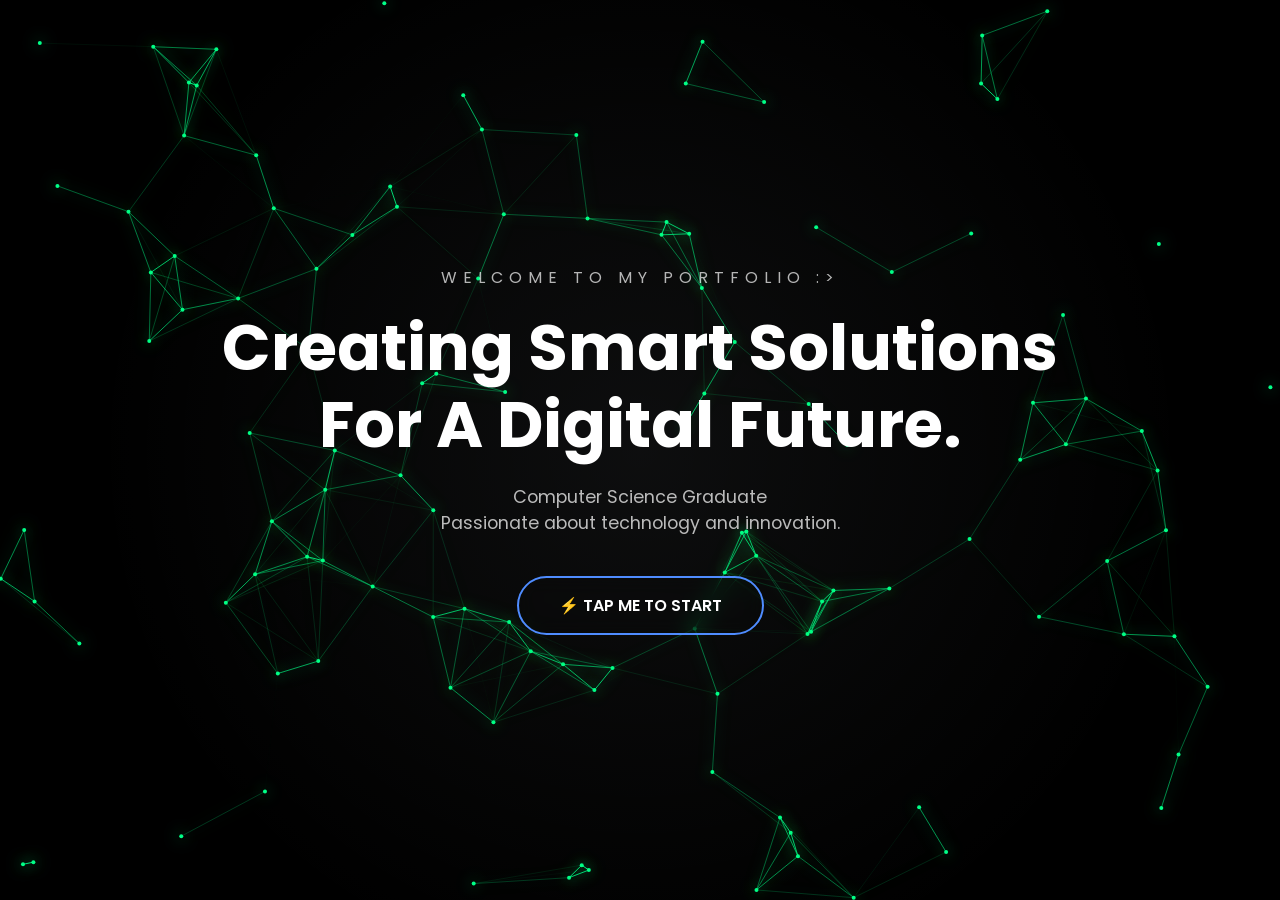
<file: index.html>
<!DOCTYPE html>
<html lang="en">
<head>
<meta charset="UTF-8">
<meta name="viewport" content="width=device-width, initial-scale=1.0">

<title>Reybeen Romero Portfolio</title>

<link rel="icon" href="assets/images/icon.png">

<link rel="stylesheet" href="css/style.css">
<link rel="stylesheet" href="css/animations.css">

<link href="https://fonts.googleapis.com/css2?family=Poppins:wght@300;400;500;600;700&display=swap" rel="stylesheet">

</head>

<body class="index-page">

<canvas id="lightningCanvas"></canvas>

<div class="landing-container">

    <span class="small-title">
        WELCOME TO MY PORTFOLIO :>
    </span>

    <h1>
        Creating Smart Solutions<br>
        For A Digital Future.
    </h1>

    <p>
        Computer Science Graduate<br>
        Passionate about technology and innovation. <br>
        
    </p>

    <a href="pages/home.html" class="start-btn">
        ⚡ TAP ME TO START
    </a>

</div>

<script src="js/lightning.js"></script>

</body>
</html>
</file>
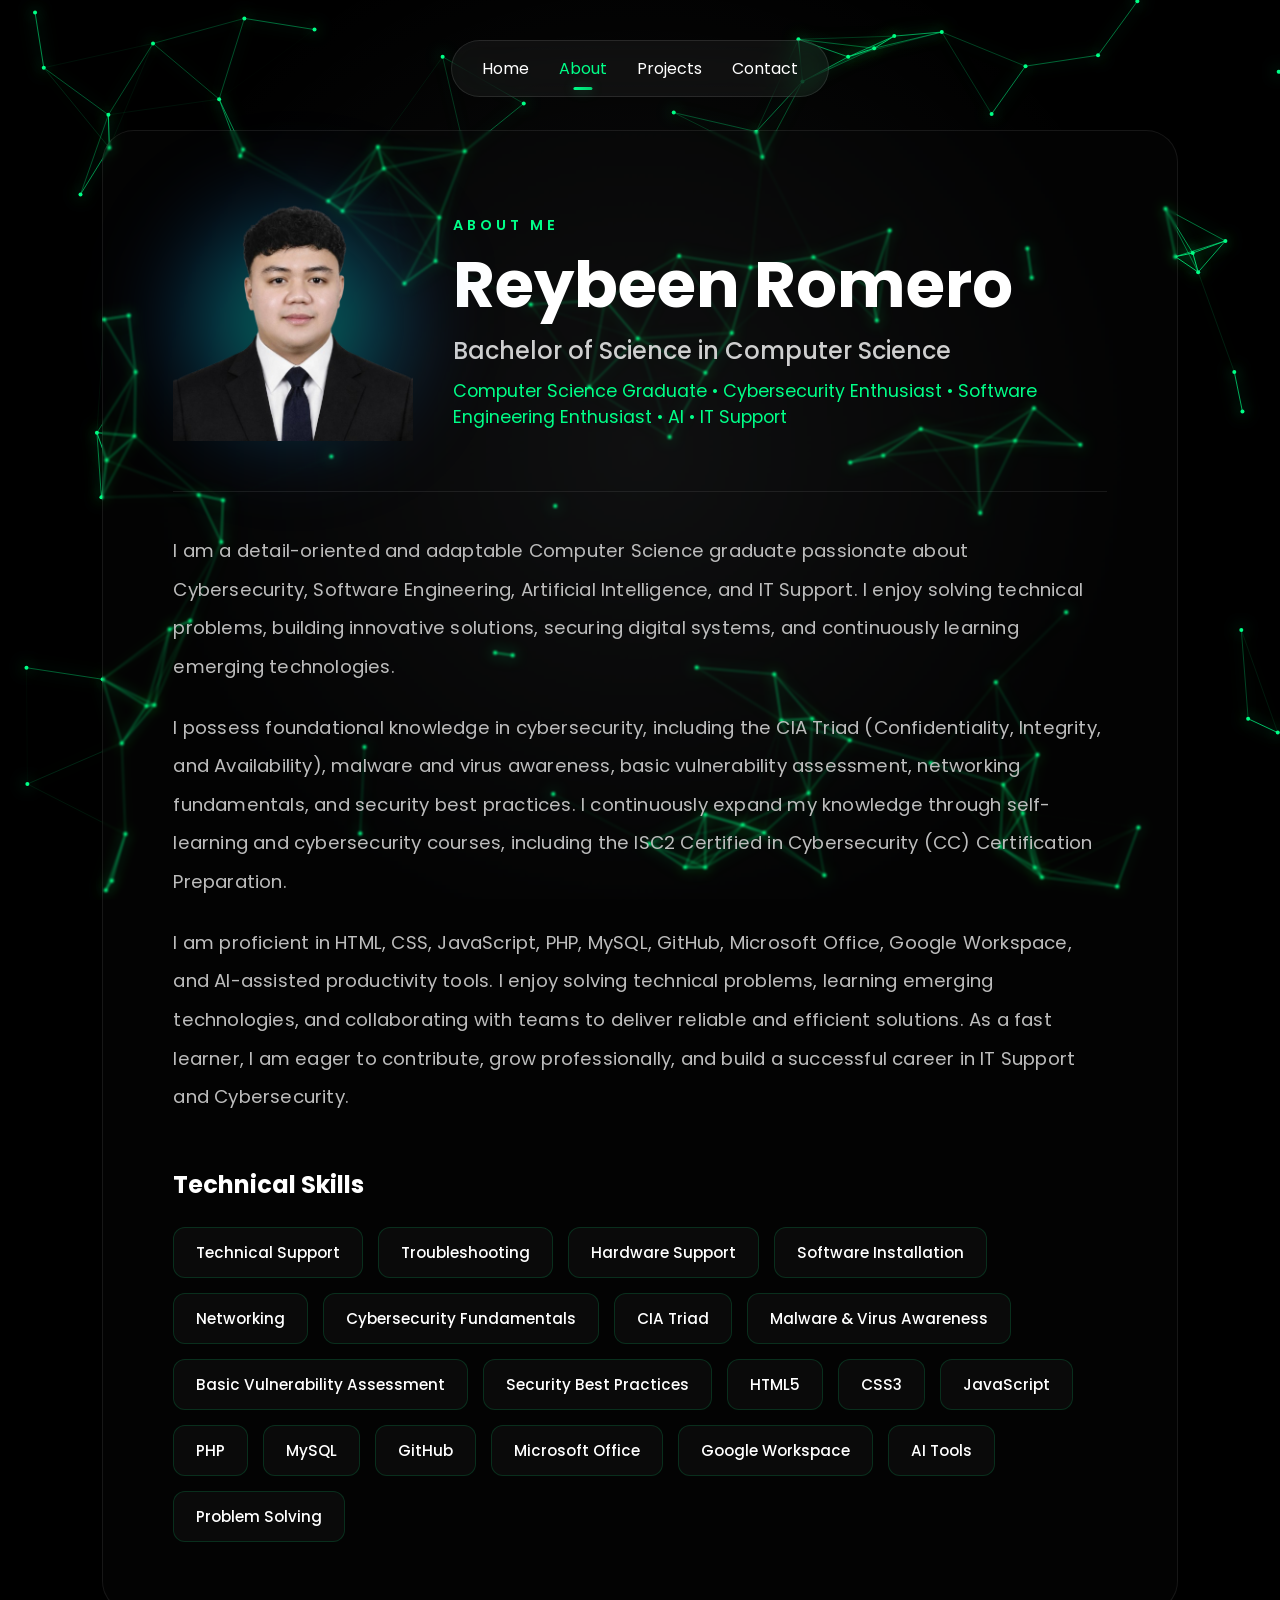
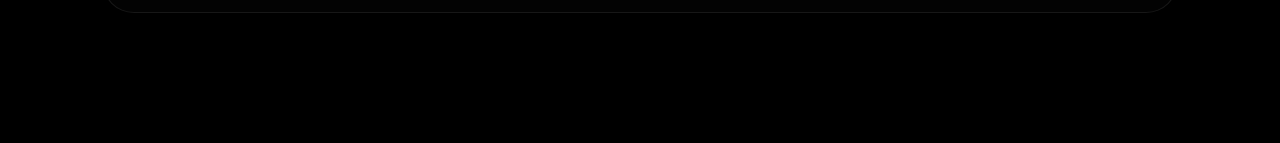
<file: pages/about.html>
<!DOCTYPE html>
<html lang="en">

<head>

<meta charset="UTF-8">
<meta name="viewport" content="width=device-width, initial-scale=1.0">

<title>About Me | Reybeen Romero</title>

<link rel="icon" href="../assets/images/icon.png">

<link rel="stylesheet" href="../css/style.css">
<link rel="stylesheet" href="../css/responsive.css">

<link rel="stylesheet"
href="https://cdnjs.cloudflare.com/ajax/libs/font-awesome/6.5.1/css/all.min.css">

<link href="https://fonts.googleapis.com/css2?family=Poppins:wght@300;400;500;600;700;800&display=swap" rel="stylesheet">

</head>

<body>

<canvas id="lightningCanvas"></canvas>

<nav>

<ul>

<li><a href="home.html">Home</a></li>
<li><a href="about.html" class="active">About</a></li>
<li><a href="projects.html">Projects</a></li>
<li><a href="contact.html">Contact</a></li>

</ul>

</nav>

<section class="about-section">

<div class="about-card">

<div class="about-header">

    <div class="profile-wrapper">

        <div class="profile-glow"></div>

        <img src="../assets/images/profile.png" alt="Reybeen Romero">

    </div>

    <div class="profile-info">

        <span class="about-label">
            ABOUT ME
        </span>

        <h1>Reybeen Romero</h1>

        <h2>Bachelor of Science in Computer Science</h2>

        <p class="headline">
    Computer Science Graduate • Cybersecurity Enthusiast • Software Engineering Enthusiast • AI • IT Support
        </p>

    </div>

</div>

<div class="about-body">

    <p>
    I am a detail-oriented and adaptable Computer Science graduate passionate about
    Cybersecurity, Software Engineering, Artificial Intelligence, and IT Support.
    I enjoy solving technical problems, building innovative solutions, securing
    digital systems, and continuously learning emerging technologies.
    </p>

    <p>
        I possess foundational knowledge in cybersecurity, including the
        CIA Triad (Confidentiality, Integrity, and Availability), malware and virus
        awareness, basic vulnerability assessment, networking fundamentals, and
        security best practices. I continuously expand my knowledge through
        self-learning and cybersecurity courses, including the ISC2 Certified in
        Cybersecurity (CC) Certification Preparation.
    </p>

    <p>
        I am proficient in HTML, CSS, JavaScript, PHP, MySQL, GitHub,
        Microsoft Office, Google Workspace, and AI-assisted productivity tools.
        I enjoy solving technical problems, learning emerging technologies,
        and collaborating with teams to deliver reliable and efficient solutions.
        As a fast learner, I am eager to contribute, grow professionally,
        and build a successful career in IT Support and Cybersecurity.
    </p>

</div>

<div class="skills-section">

    <h3>Technical Skills</h3>

    <div class="skills-grid">

        <span>Technical Support</span>
        <span>Troubleshooting</span>
        <span>Hardware Support</span>
        <span>Software Installation</span>
        <span>Networking</span>

        <span>Cybersecurity Fundamentals</span>
        <span>CIA Triad</span>
        <span>Malware & Virus Awareness</span>
        <span>Basic Vulnerability Assessment</span>
        <span>Security Best Practices</span>

        <span>HTML5</span>
        <span>CSS3</span>
        <span>JavaScript</span>
        <span>PHP</span>
        <span>MySQL</span>

        <span>GitHub</span>
        <span>Microsoft Office</span>
        <span>Google Workspace</span>
        <span>AI Tools</span>
        <span>Problem Solving</span>

    </div>

</div>

</div>

</section>

<script src="../js/lightning.js"></script>
<script src="../js/script.js"></script>

</body>

</html>
</file>
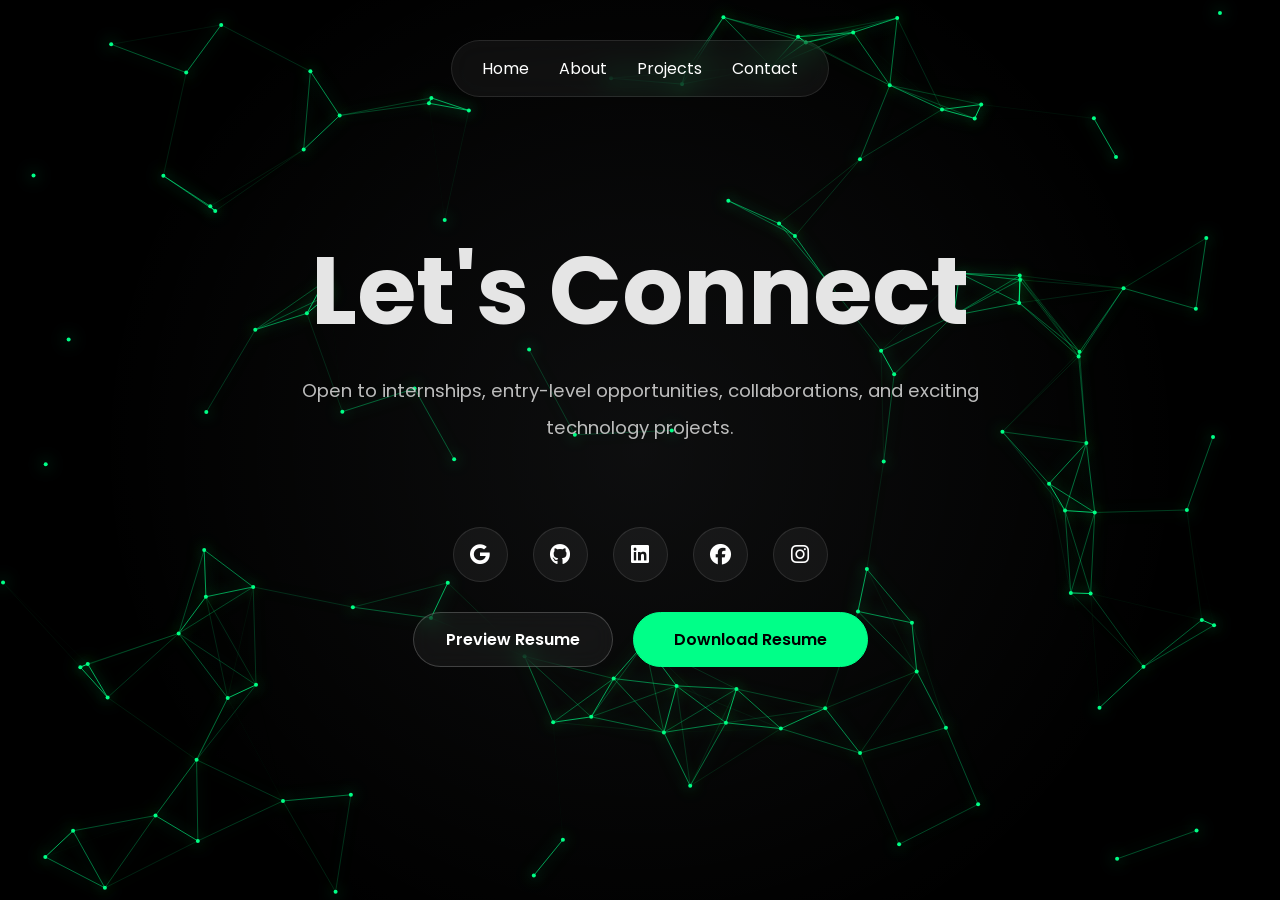
<file: pages/contact.html>
<!DOCTYPE html>
<html lang="en">

<head>

<meta charset="UTF-8">
<meta name="viewport" content="width=device-width, initial-scale=1.0">

<title>Contact</title>

<link rel="icon" href="../assets/images/icon.png">

<link rel="stylesheet" href="../css/style.css">
<link rel="stylesheet" href="../css/animations.css">
<link rel="stylesheet" href="../css/responsive.css">

<link rel="stylesheet"
href="https://cdnjs.cloudflare.com/ajax/libs/font-awesome/6.5.1/css/all.min.css">
<link href="https://fonts.googleapis.com/css2?family=Poppins:wght@300;400;500;600;700;800&display=swap" rel="stylesheet">

</head>

<body>

<canvas id="lightningCanvas"></canvas>

<nav>

<ul>

<li><a href="home.html">Home</a></li>
<li><a href="about.html">About</a></li>
<li><a href="projects.html">Projects</a></li>
<li><a href="contact.html">Contact</a></li>

</ul>

</nav>

<section class="contact-page">

    <h1>
        Let's Connect
    </h1>

    <p>

        Open to internships, entry-level opportunities,
        collaborations, and exciting technology projects.

    </p>

    <div class="socials">

        <a href="https://mail.google.com/mail/?view=cm&to=reybeen21@gmail.com" target="_blank" rel="noopener noreferrer" title="Compose email in Gmail">
            <i class="fa-brands fa-google"></i>
        </a>

        <a href="https://github.com/Rybn21" target="_blank">
            <i class="fab fa-github"></i>
        </a>

        <a href="https://www.linkedin.com/in/rybn21" target="_blank">
            <i class="fab fa-linkedin"></i>
        </a>

        <a href="https://www.facebook.com/reybeenromero2110/" target="_blank">
            <i class="fab fa-facebook"></i>
        </a>

        <a href="https://www.instagram.com/rybn_21/" target="_blank">
            <i class="fab fa-instagram"></i>
        </a>

    </div>

    <div class="resume-buttons">

        <a
        href="../assets/resume/Resume.pdf"
        target="_blank"
        class="preview-btn">

            Preview Resume

        </a>

        <a
        href="../assets/resume/Resume.pdf"
        download
        class="download-btn">

            Download Resume

        </a>

    </div>

</section>


<script src="../js/lightning.js"></script>

<script src="../js/script.js"></script>

</body>
</html>
</file>
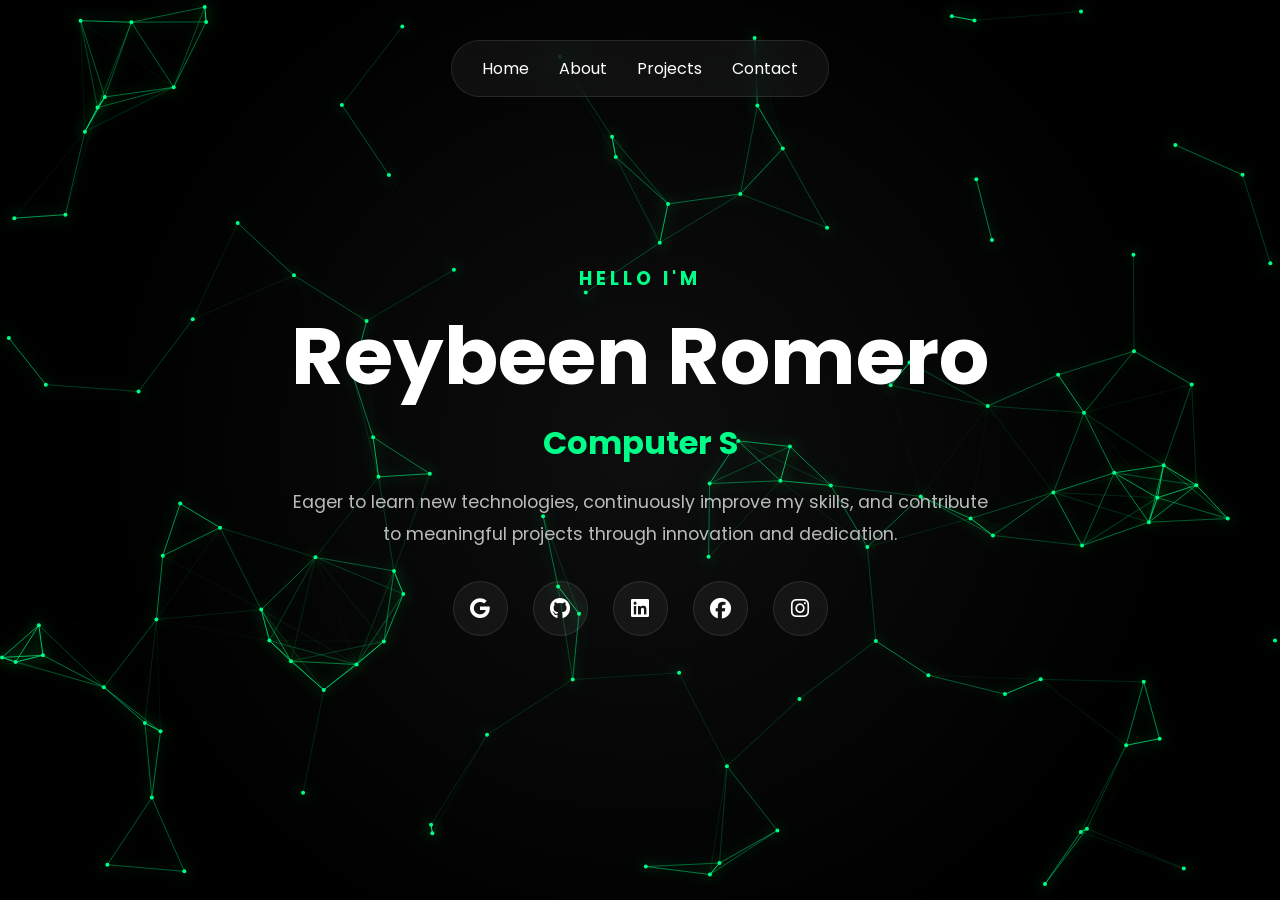
<file: pages/home.html>
<!DOCTYPE html>
<html lang="en">

<head>

<meta charset="UTF-8">
<meta name="viewport" content="width=device-width, initial-scale=1.0">

<title>Home | Reybeen Romero</title>

<link rel="icon" href="../assets/images/icon.png">

<link rel="stylesheet" href="../css/style.css">
<link rel="stylesheet" href="../css/animations.css">
<link rel="stylesheet" href="../css/responsive.css">

<link rel="preconnect" href="https://fonts.googleapis.com">

<link href="https://fonts.googleapis.com/css2?family=Poppins:wght@300;400;500;600;700;800&display=swap" rel="stylesheet">

<link rel="stylesheet"
href="https://cdnjs.cloudflare.com/ajax/libs/font-awesome/6.5.1/css/all.min.css">

</head>

<body>

<canvas id="lightningCanvas"></canvas>

<nav>


<ul>

<li>
<a href="home.html">
Home
</a>
</li>

<li>
<a href="about.html">
About
</a>
</li>

<li>
<a href="projects.html">
Projects
</a>
</li>

<li>
<a href="contact.html">
Contact
</a>
</li>

</ul>

</nav>

<section class="hero">

<div class="hero-content">

<h3>
HELLO I'M
</h3>

<h1>

Reybeen Romero

</h1>

<h2 id="typing">

Computer Science Graduate

</h2>



<p>
Eager to learn new technologies,
continuously improve my skills,
and contribute to meaningful projects
through innovation and dedication.
</p>

<div class="socials">

 
 <a href="https://mail.google.com/mail/?view=cm&to=reybeen21@gmail.com" target="_blank" rel="noopener noreferrer" title="Compose email in Gmail">
 <i class="fab fa-google"></i>
  </a>   

<a href="https://github.com/Rybn21" target="_blank">
<i class="fab fa-github"></i>
</a>

<a href="https://www.linkedin.com/in/rybn21" target="_blank">
<i class="fab fa-linkedin"></i>
</a>

<a href="https://www.facebook.com/reybeenromero2110/" target="_blank">
<i class="fab fa-facebook"></i>
</a>

<a href="https://www.instagram.com/rybn_21/" target="_blank">
<i class="fab fa-instagram"></i>
</a>

</div>


</div>

</section>


<script src="../js/lightning.js"></script>
<script src="../js/script.js"></script>

</body>
</html>
</file>
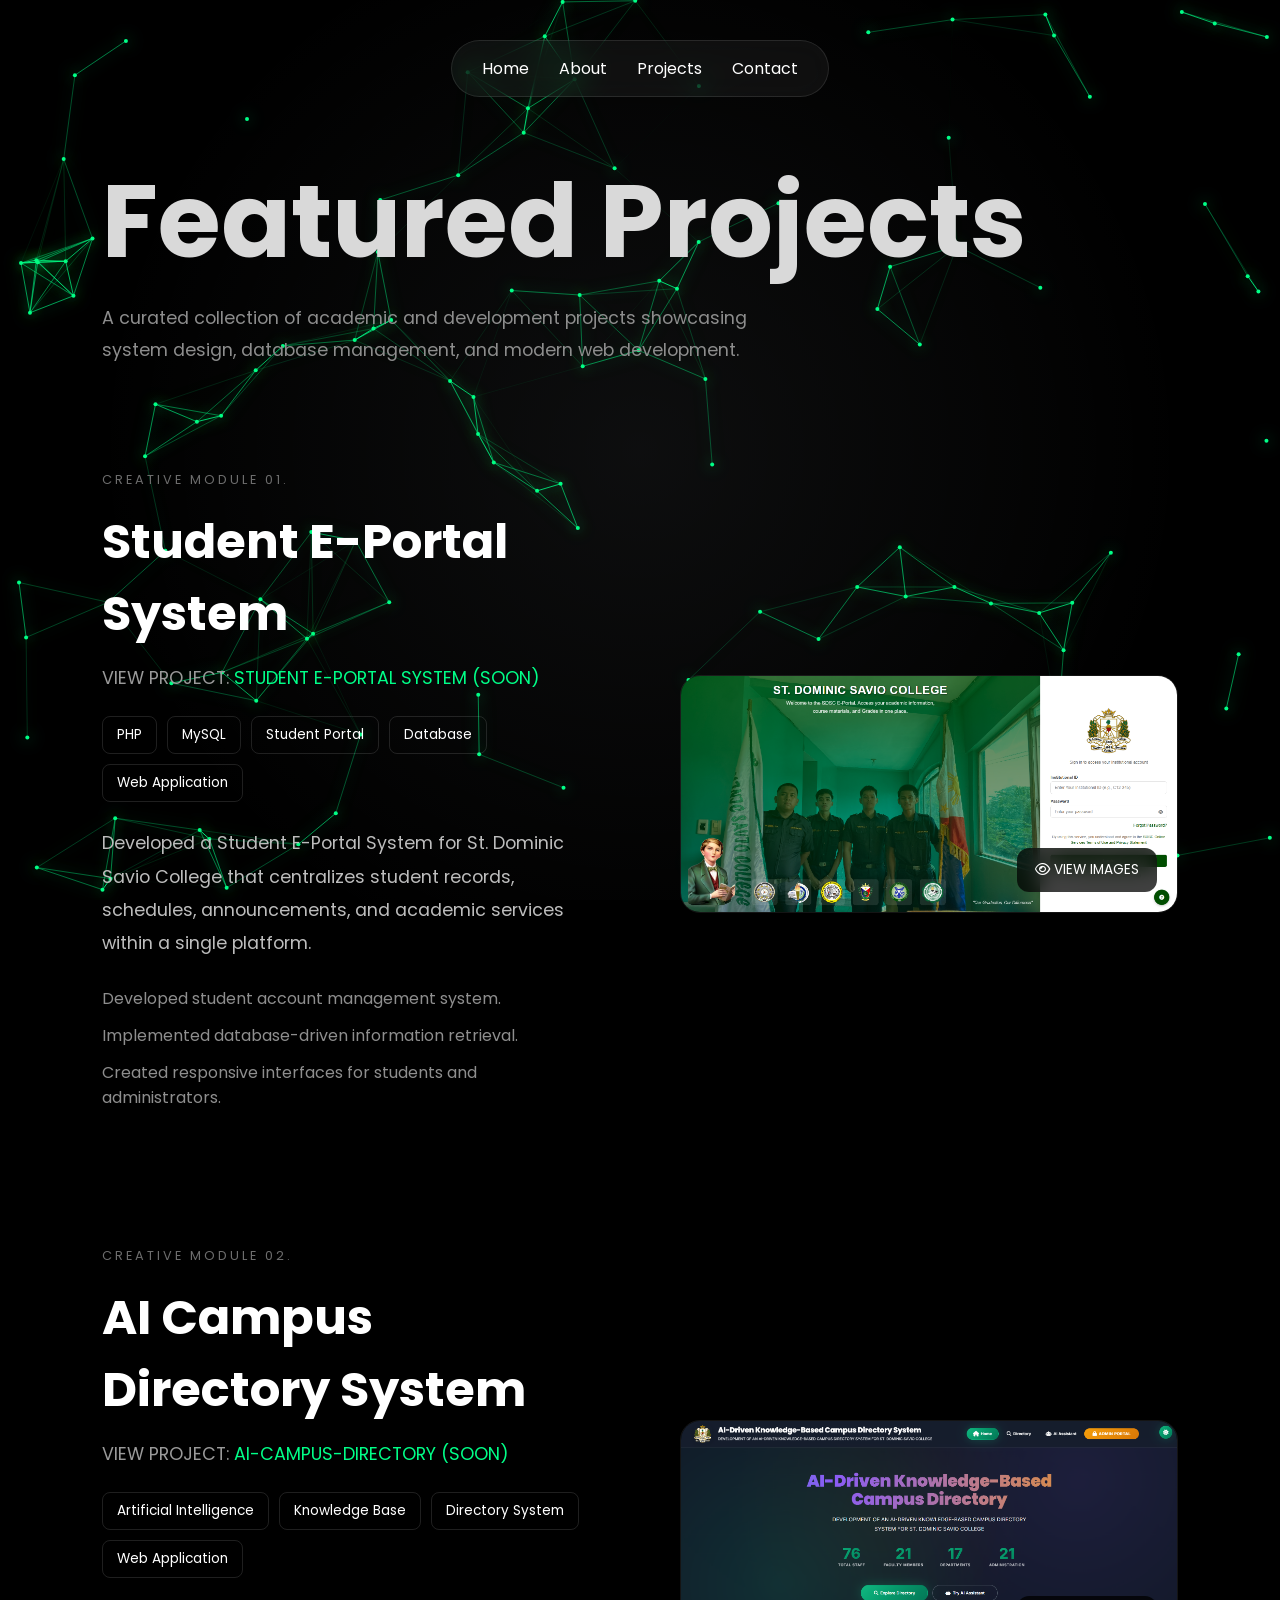
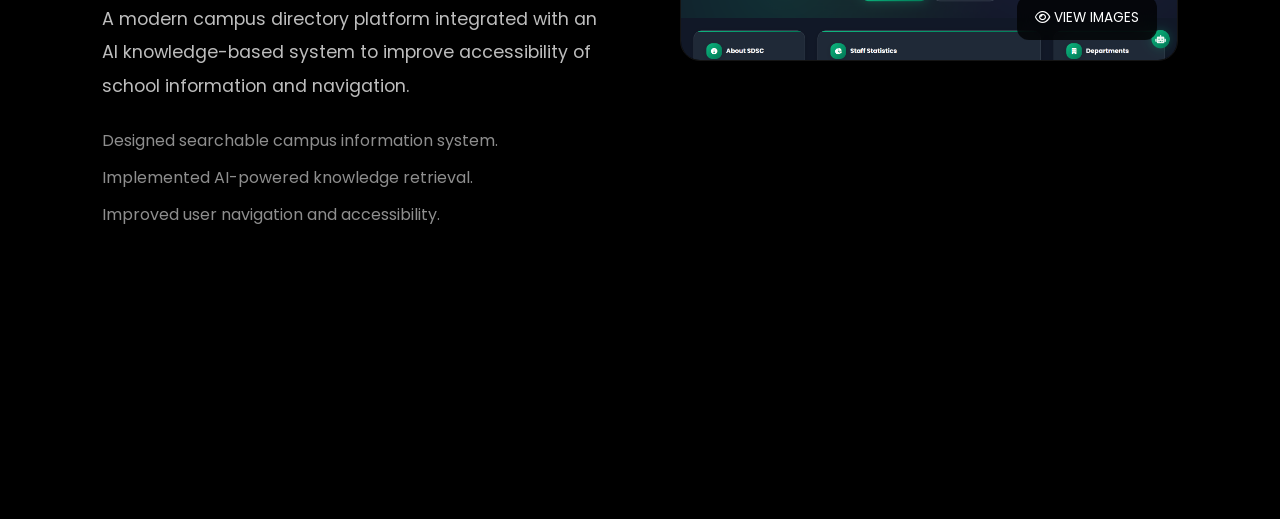
<file: pages/projects.html>
<!DOCTYPE html>
<html lang="en">

<head>

<meta charset="UTF-8">
<meta name="viewport" content="width=device-width, initial-scale=1.0">

<title>Projects</title>

<link rel="icon" href="../assets/images/icon.png">

<link rel="stylesheet" href="../css/style.css">
<link rel="stylesheet" href="../css/animations.css">
<link rel="stylesheet" href="../css/responsive.css">

<link rel="stylesheet"
href="https://cdnjs.cloudflare.com/ajax/libs/font-awesome/6.5.1/css/all.min.css">

<link href="https://fonts.googleapis.com/css2?family=Poppins:wght@300;400;500;600;700;800&display=swap"
rel="stylesheet">
<link href="https://fonts.googleapis.com/css2?family=Poppins:wght@300;400;500;600;700;800&display=swap" rel="stylesheet">

</head>

<body>

<canvas id="lightningCanvas"></canvas>

<nav>

<ul>

<li><a href="home.html">Home</a></li>
<li><a href="about.html">About</a></li>
<li><a href="projects.html">Projects</a></li>
<li><a href="contact.html">Contact</a></li>
</ul>

</nav>

<section class="featured-projects">

    <h1>Featured Projects</h1>

    <p class="section-subtitle">

        A curated collection of academic and development projects
        showcasing system design, database management, and
        modern web development.

    </p>

    <!-- PROJECT 1 -->

    <div class="featured-project">

        <div class="project-content">

            <span class="module">
                Creative Module 01.
            </span>

            <h2>
                Student E-Portal System 
            </h2>

            <p class="live-link">

                VIEW PROJECT:
                <a href="#">
                    STUDENT E-PORTAL SYSTEM (SOON)
                </a>

            </p>

            <div class="project-tags">

                <span>PHP</span>
                <span>MySQL</span>
                <span>Student Portal</span>
                <span>Database</span>
                <span>Web Application</span>

            </div>

            <p class="project-description">

                Developed a Student E-Portal System for
                St. Dominic Savio College that centralizes
                student records, schedules, announcements,
                and academic services within a single platform.

            </p>

            <ul class="project-points">

                <li>Developed student account management system.</li>

                <li>Implemented database-driven information retrieval.</li>

                <li>Created responsive interfaces for students and administrators.</li>

            </ul>

        </div>

        <div class="project-image">

            <div class="project-preview"
                 onclick="openGallery('gallery1')">

                <img src="../assets/project1/cover.png">

                <div class="view-images">

                    <i class="fa-regular fa-eye"></i>

                    VIEW IMAGES

                </div>

            </div>

        </div>

    </div>

    <!-- PROJECT 2 -->

    <div class="featured-project reverse">

        <div class="project-image">

            <div class="project-preview"
                 onclick="openGallery('gallery2')">

                <img src="../assets/project2/cover.png" alt="AI Campus Directory System preview">

                <div class="view-images">

                    <i class="fa-regular fa-eye"></i>

                    VIEW IMAGES

                </div>

            </div>

        </div>

        <div class="project-content">

            <span class="module">
                Creative Module 02.
            </span>

            <h2>
                AI Campus Directory System 
            </h2>

            <p class="live-link">

                VIEW PROJECT:
                <a href="#">
                    AI-CAMPUS-DIRECTORY (SOON)
                </a>

            </p>

            <div class="project-tags">

                <span>Artificial Intelligence</span>
                <span>Knowledge Base</span>
                <span>Directory System</span>
                <span>Web Application</span>

            </div>

            <p class="project-description">

                A modern campus directory platform integrated
                with an AI knowledge-based system to improve
                accessibility of school information and navigation.

            </p>

            <ul class="project-points">

                <li>Designed searchable campus information system.</li>

                <li>Implemented AI-powered knowledge retrieval.</li>

                <li>Improved user navigation and accessibility.</li>

            </ul>

        </div>

    </div>

</section>

<div id="gallery-modal" class="gallery-modal" onclick="if(event.target === this) closeGallery()">

    <div class="gallery-modal-content">

        <button class="gallery-close" type="button" onclick="closeGallery()">
            <i class="fa-solid fa-xmark"></i>
        </button>

        <div id="gallery-modal-controls" class="gallery-controls">

    <div class="gallery-stage">

        <img id="gallery-modal-image" alt="Project gallery image">

        <p id="gallery-modal-message" class="gallery-message"></p>

        <div id="gallery-modal-counter" class="gallery-counter"></div>

    </div>

    <div class="gallery-buttons">

        <button class="gallery-nav" onclick="prevImage()">
            <i class="fa-solid fa-chevron-left"></i>
        </button>

        <button class="gallery-nav" onclick="nextImage()">
            <i class="fa-solid fa-chevron-right"></i>
        </button>

    </div>

</div>

    </div>

</div>

<script src="../js/lightning.js"></script>
<script src="../js/script.js"></script>

</body>
</html>
</file>
<file: css/style.css>
*{
margin:0;
padding:0;
box-sizing:border-box;
font-family:'Poppins',sans-serif;
}

body{
background:#000;
overflow-x:hidden;
overflow-y:auto;
min-height:100vh;
height:auto;
width:100%;
position:relative;
}

/* Hide visible scrollbars but keep scrolling functional */
html, body {
    -ms-overflow-style: none; /* IE and Edge */
    scrollbar-width: none; /* Firefox */
}

body::-webkit-scrollbar{
    width: 0px;
    height: 0px;
}

#lightningCanvas{
position:fixed;
top:0;
left:0;
width:100%;
height:100%;
z-index:0;
pointer-events:none;
background:
radial-gradient(
circle at center,
rgba(230,240,255,.06),
transparent 70%
);
}

/* ==========================
   PAGE TRANSITIONS
   Applied to the main <section> element for smooth SPA transitions
========================== */

section{
    opacity:1;
    transform:translateY(0);
    transition:opacity .35s cubic-bezier(.2,.8,.2,1), transform .35s cubic-bezier(.2,.8,.2,1);
}

section.is-entering{
    opacity:0;
    transform:translateY(12px);
}

section.is-exiting{
    opacity:0;
    transform:translateY(-12px);
}

/* Active nav link */
nav a.active{
    color:#00ff88;
    position:relative;
}

nav a.active::after{
    content:'';
    position:absolute;
    left:50%;
    transform:translateX(-50%);
    bottom:-10px;
    width:40%;
    height:3px;
    background:linear-gradient(90deg,#00ff88,#00ff88cc);
    border-radius:2px;
    box-shadow:0 0 12px rgba(0,255,136,.35);
}

.landing-container{
height:100vh;
display:flex;
flex-direction:column;
justify-content:center;
align-items:center;
text-align:center;
color:white;
position:relative;
z-index:1;
}

.small-title{
letter-spacing:6px;

opacity:.7;
margin-bottom:20px;
}

h1{
font-size:4rem;
font-weight:700;
line-height:1.2;
margin-bottom:20px;
}

p{
color:#bbb;
font-size:1.1rem;
margin-bottom:40px;
}

.start-btn{
text-decoration:none;
color:white;
padding:15px 40px;
border:2px solid #4f8cff;
border-radius:50px;
font-weight:600;
transition:.4s;
backdrop-filter:blur(10px);
}

.start-btn:hover{
transform:translateY(-5px);
box-shadow:0 0 25px #4f8cff;
}

/* ==========================
   RESPONSIVE
========================== */

/* Tablets */

@media (max-width: 1024px){

    h1{

        font-size:3.2rem;

    }

    p{

        font-size:1rem;

    }

    .landing-container{

        padding:0 40px;

    }

}

/* Mobile */

@media (max-width: 768px){

    .landing-container{

        padding:0 25px;

    }

    .small-title{

        font-size:10px;

        letter-spacing:4px;

    }

    h1{

        font-size:2.5rem;

        line-height:1.3;

    }

    p{

        font-size:.95rem;

        line-height:1.8;

        margin-bottom:30px;

    }

    .start-btn{

        padding:14px 30px;

        font-size:.95rem;

    }

}

/* Small Phones */

@media (max-width: 480px){

    .landing-container{

        padding:0 20px;

    }

    .small-title{

        font-size:9px;

        letter-spacing:3px;

        margin-bottom:15px;

    }

    h1{

        font-size:2rem;

        line-height:1.4;

        margin-bottom:15px;

    }

    p{

        font-size:.9rem;

        line-height:1.7;

        margin-bottom:25px;

    }

    .start-btn{

        width:100%;

        max-width:280px;

        text-align:center;

        padding:14px 20px;

        font-size:.9rem;

    }

}

/* Extra Small Devices */

@media (max-width: 360px){

    h1{

        font-size:1.7rem;

    }

    p{

        font-size:.85rem;

    }

    .start-btn{

        max-width:240px;

        font-size:.85rem;

    }

}

/*---------------------------------------------------------------------------HOME NAVBAR--------------------------------------------------------------------------- */

nav{

position:fixed;
top:40px;
left:50%;
transform:translateX(-50%);
display:flex;
justify-content:space-between;
align-items:center;
padding:15px 30px;
background:rgba(255,255,255,.05);
backdrop-filter:blur(15px);
border:1px solid rgba(255,255,255,.1);
border-radius:50px;
z-index:999;

}

.logo{

font-size:1.6rem;
font-weight:700;
color:#00ff88;

}

nav ul{

display:flex;
list-style:none;
gap:30px;
}

nav a{
text-decoration:none;
color:white;
transition:.3s;

}

nav a:hover{
color:#00ff88;

}

.hero{
height:100vh;
display:flex;
justify-content:center;
align-items:center;
text-align:center;
padding:20px;

}

.hero-content{
max-width:900px;
color:white;

}

.hero h3{
color:#00ff88;
letter-spacing:4px;
margin-bottom:15px;

}

.hero h1{
font-size:5rem;
margin-bottom:15px;

}

.hero h2{
font-size:2rem;
color:#00ff88;
margin-bottom:20px;

}

.hero p{
max-width:700px;
margin:auto;
line-height:1.8;
}

.socials{
margin-top:30px;
display:flex;
justify-content:center;
gap:25px;

}

.socials a{
width:55px;
height:55px;
border-radius:50%;
text-decoration: none;
display:flex;
justify-content:center;
align-items:center;
background:rgba(255,255,255,.05);
border:1px solid rgba(255,255,255,.1);
color:white;
font-size:1.3rem;
transition:.4s;

}

.socials a:hover{

transform:translateY(-8px);

color:#00ff88;

box-shadow:
0 0 25px #00ff88;

}

.download-btn{
display:inline-block;
margin-top:40px;
padding:15px 40px;
border-radius:40px;
text-decoration:none;
background:#00ff88;
color:black;
font-weight:700;
transition:.4s;
}

.download-btn:hover{
transform:scale(1.05);

}




/* ==========================
   ABOUT PAGE
========================== */

.about-container{

    min-height:100vh;

    display:flex;

    justify-content:center;

    align-items:center;

    gap:80px;

    padding:120px 8%;

    color:white;

}

/* PHOTO */

.about-profile{

    flex:0 0 350px;

    display:flex;

    justify-content:center;

}

.profile-circle{

    width:320px;

    height:320px;

    border-radius:50%;

    position:relative;

    display:flex;

    justify-content:center;

    align-items:center;

    animation:floatPhoto 5s ease-in-out infinite;

}

.profile-circle::before{

    content:"";

    position:absolute;

    inset:-10px;

    border-radius:50%;

    border:3px solid #00ff88;

    box-shadow:
    0 0 20px #00ff88,
    0 0 40px #00ff88,
    0 0 80px #00ff88;

    animation:pulseBorder 3s infinite;

}

.profile-circle img{

    width:100%;

    height:100%;

    object-fit:contain;

    position:relative;

    z-index:2;

}

.about-section{
    min-height:100vh;
    padding:130px 8%;
    display:flex;
    justify-content:center;
    align-items:center;
}

.about-card {
    max-width:1500px;
    width:100%;
    padding:70px;
    border-radius: 32px;
    background: rgba(255, 255, 255, .01);
    border: 1px solid rgba(255, 255, 255, .08);
    backdrop-filter: blur(1px);
}
.about-card{

transition:.4s;
}

.about-card:hover{

transform:translateY(-8px);

box-shadow:
0 0 40px rgba(0,255,136,.08);
}

/* HEADER */

.about-header{

    display:flex;
    align-items:center;
    gap:40px;

    margin-bottom:50px;
}

.profile-wrapper{

    position:relative;

    width:240px;
    height:240px;

    flex-shrink:0;
}

.profile-glow{

    position:absolute;

    inset:-1px;

    border-radius:50%;

    background:
    radial-gradient(circle,
    rgba(0,255,136,.45) 0%,
    rgba(0,255,255,.35) 30%,
    rgba(0,140,255,.25) 55%,
    rgba(180,0,255,.15) 80%,
    transparent 100%);

    filter:blur(45px);

    animation:
    auroraGlow 8s ease-in-out infinite,
    pulseGlow 4s ease-in-out infinite;

    z-index:1;
}


.profile-wrapper img{

    position:relative;
    z-index:2;

    width:100%;
    height:100%;

    object-fit:contain;
}

.about-label{

    color:#00ff88;

    letter-spacing:4px;

    font-size:.9rem;

    font-weight:600;
}

.profile-info h1{

    font-size:4rem;

    color:white;

    margin:10px 0;
}

.profile-info h2{

    color:#cfcfcf;

    font-weight:500;

    margin-bottom:10px;
}

.headline{

    color:#00ff88 !important;

    font-size:1.1rem !important;

    margin-bottom:0 !important;
}

/* BODY */

.about-body{

    border-top:1px solid rgba(255,255,255,.08);

    padding-top:40px;
}

.about-body p{

    color:#bdbdbd;
    font-size:1.15rem;
    line-height:2.1;
    letter-spacing:.2px;
    margin-bottom:22px;
}

/* SKILLS */

.skills-section{

    margin-top:50px;
}

.skills-section h3{

    color:white;

    margin-bottom:25px;

    font-size:1.5rem;
}

.skills-grid{

    display:flex;

    flex-wrap:wrap;

    gap:15px;
}

.skills-grid span{

    padding:13px 22px;
    font-weight:500;
    font-size:.95rem;
    border-radius:12px;
    background:rgba(255,255,255,.03);
    border:1px solid rgba(0,255,136,.15);
    color:white;
    transition:.3s;
}

.skills-grid span:hover{

    transform:translateY(-4px);

    border-color:#00ff88;

    box-shadow:
    0 0 20px rgba(0,255,136,.3);
}

@keyframes auroraGlow{

    0%{
        transform:translate(0,0) scale(1);
        filter:hue-rotate(0deg) blur(45px);
    }

    25%{
        transform:translate(-10px,-5px) scale(1.05);
        filter:hue-rotate(60deg) blur(55px);
    }

    50%{
        transform:translate(10px,5px) scale(1.1);
        filter:hue-rotate(120deg) blur(65px);
    }

    75%{
        transform:translate(-5px,10px) scale(1.05);
        filter:hue-rotate(180deg) blur(55px);
    }

    100%{
        transform:translate(0,0) scale(1);
        filter:hue-rotate(360deg) blur(45px);
    }
}

@keyframes pulseGlow{

    0%{
        opacity:.7;
    }

    50%{
        opacity:1;
    }

    100%{
        opacity:.7;
    }
}


/* ========================== CONTACT PAGE ========================== */

.contact-page{
    min-height:100vh;
    display:flex;
    flex-direction:column;
    justify-content:center;
    align-items:center;
    text-align:center;
    color:white;
    padding:120px 20px;

}

.contact-page h1{

    font-size:6rem;

    margin-bottom:25px;

    color:#e5e5e5;

}

.contact-page p{

    max-width:700px;

    color:#bdbdbd;

    font-size:1.15rem;

    line-height:2;

    margin-bottom:50px;

}
.resume-buttons{
    display:flex;
    justify-content:center;
    align-items:center;
    gap:20px;
    flex-wrap:wrap;
    margin-top:30px;
}

.preview-btn,
.download-btn{

    min-width:200px;

    height:55px;

    display:flex;
    justify-content:center;
    align-items:center;

    text-decoration:none;

    border-radius:50px;

    font-weight:600;

    transition:all .3s ease;

    font-size:16px;

}

/* Preview */

.preview-btn{

    color:white;

    border:1px solid rgba(255,255,255,.2);

    background:rgba(255,255,255,.05);

    backdrop-filter:blur(10px);

}

/* Download */

.download-btn{

    color:black;

    background:#00ff88;

    border:1px solid #00ff88;

    margin-top:0;
    padding:0 40px;

}

/* Hover */

.preview-btn:hover,
.download-btn:hover{

    transform:translateY(-5px);

}

.preview-btn:hover{

    border-color:#00ff88;

    box-shadow:
    0 0 20px rgba(0,255,136,.4);

}

.download-btn:hover{

    box-shadow:
    0 0 25px #00ff88;

}


/* ========================== PROJECTS PAGE ========================== */

.featured-projects{

    padding:160px 8%;

    color:white;

}

.featured-projects h1{

    font-size:clamp(3rem, 8vw, 7rem);

    font-weight:700;

    color:#d9d9d9;

    margin-bottom:20px;

}

.section-subtitle{

    max-width:700px;

    color:#8d8d8d;

    margin-bottom:100px;

    line-height:1.8;

}

.featured-project{

    display:flex;

    justify-content:space-between;

    align-items:center;

    gap:80px;

    margin-bottom:120px;

}

.reverse{

    flex-direction:row-reverse;

}

.project-content{

    flex:1;

}

.module{

    font-size:.8rem;

    text-transform:uppercase;

    letter-spacing:3px;

    color:#6d6d6d;

}

.project-content h2{

    font-size:3rem;

    margin:15px 0;

}

.live-link{

    margin-bottom:25px;

    color:#9a9a9a;

}

.live-link a{

    color:#00ff88;

    text-decoration:none;

}

.project-tags{

    display:flex;

    flex-wrap:wrap;

    gap:10px;

    margin-bottom:25px;

}

.project-tags span{

    padding:8px 14px;

    border:1px solid rgba(255,255,255,.12);

    border-radius:8px;

    font-size:.85rem;

}

.project-description{

    color:#bdbdbd;

    line-height:1.9;

    margin-bottom:25px;

}

.project-points{

    list-style:none;

}

.project-points li{

    margin-bottom:12px;

    color:#8e8e8e;

}

.project-image{

    flex:1;

}

.project-preview{

    position:relative;

    overflow:hidden;

    border-radius:20px;

    cursor:pointer;

    border:1px solid rgba(255,255,255,.08);

}

.project-preview img{

    width:100%;

    display:block;

    transition:.4s;

}

.project-preview:hover img{

    transform:scale(1.04);

}

.view-images{

    position:absolute;

    bottom:20px;

    right:20px;

    padding:12px 18px;

    border-radius:12px;

    background:rgba(0,0,0,.75);

    backdrop-filter:blur(10px);

    color:white;

    font-size:.85rem;

}

.gallery-modal{
    position:fixed;
    inset:0;
    display:none;
    justify-content:center;
    align-items:center;
    background:rgba(0,0,0,.85);
    z-index:9999;
}

.gallery-modal-content{
    position:relative;
    width:90%;
    max-width:900px;
}

.gallery-controls{
    display:flex;
    flex-direction:column;
    align-items:center;
    gap:20px;
}

.gallery-stage{
    position:relative;
    width:100%;
    display:flex;
    justify-content:center;
}

.gallery-stage img{
    max-width:100%;
    max-height:80vh;
    border-radius:15px;
    object-fit:contain;
}

.gallery-buttons{
    display:flex;
    justify-content:center;
    gap:15px;
}

.gallery-nav{
    width:50px;
    height:50px;
    border:none;
    border-radius:50%;
    cursor:pointer;
    background:rgba(255,255,255,.12);
    color:#fff;
    font-size:18px;
    transition:.3s;
}

.gallery-nav:hover{
    background:#00ff88;
    color:#000;
}

.gallery-close {
    position: absolute;
    top: -40px;
    right: -35px;
    width: 45px;
    height: 45px;
    border: none;
    border-radius: 50%;
    cursor: pointer;
    background: #ff3b3b;
    color: #fff;
    font-size: 20px;
    z-index: 10000;
}

.gallery-close:hover{
    transform:scale(1.1);
}

.gallery-counter{
    position:absolute;
    bottom:15px;
    left:15px;
    background:rgba(0,0,0,.7);
    color:#fff;
    padding:8px 12px;
    border-radius:20px;
    font-size:14px;
}
</file>
<file: css/animations.css>
/* ==========================
   PAGE FADE IN
========================== */

body{
    animation: fadeIn 1s ease;
}

@keyframes fadeIn{
    from{
        opacity:0;
    }
    to{
        opacity:1;
    }
}

/* ==========================
   FLOATING HERO
========================== */

.hero-content{
    animation: floating 5s ease-in-out infinite;
}

@keyframes floating{

    0%{
        transform:translateY(0px);
    }

    50%{
        transform:translateY(-12px);
    }

    100%{
        transform:translateY(0px);
    }

}

/* ==========================
   BUTTON GLOW
========================== */

.download-btn{

    animation: glow 2s infinite alternate;

}

@keyframes glow{

    from{

        box-shadow:
        0 0 10px #00ff88;

    }

    to{

        box-shadow:
        0 0 30px #00ff88,
        0 0 60px #00ff88;

    }

}

/* ==========================
   SOCIAL ICONS
========================== */

.socials a{

    animation:socialFloat 4s infinite ease-in-out;

}

.socials a:nth-child(2){
    animation-delay:.3s;
}

.socials a:nth-child(3){
    animation-delay:.6s;
}

.socials a:nth-child(4){
    animation-delay:.9s;
}

@keyframes socialFloat{

    0%{
        transform:translateY(0px);
    }

    50%{
        transform:translateY(-8px);
    }

    100%{
        transform:translateY(0px);
    }

}

/* ==========================
   LOGO GLOW
========================== */

.logo{

    animation:logoPulse 3s infinite;

}

@keyframes logoPulse{

    0%{

        text-shadow:
        0 0 10px #00ff88;

    }

    50%{

        text-shadow:
        0 0 30px #00ff88,
        0 0 60px #00ff88;

    }

    100%{

        text-shadow:
        0 0 10px #00ff88;

    }

}
</file>
<file: css/responsive.css>
@media(max-width:992px){

.hero h1{

font-size:3rem;

}

.hero h2{

font-size:1.5rem;

}

}

@media(max-width:768px){

nav{

width:95%;
padding:15px;

}

nav ul{

gap:15px;

}

.hero h1{

font-size:2.5rem;

}

.hero p{

font-size:.95rem;

}

}

@media(max-width:500px){

nav{

flex-direction:column;
gap:10px;

}

.hero h1{

font-size:2rem;

}

.hero h2{

font-size:1.1rem;

}

.socials{

gap:12px;

}

.socials a{

width:45px;
height:45px;

}

}



/* ==========================
   ABOUT RESPONSIVE
========================== */
@media(max-width:900px){

    .about-card{
        padding:35px;
    }

    .about-header{

        flex-direction:column;

        text-align:center;
    }

    .profile-info h1{

        font-size:2.8rem;
    }

    .about-body p{

        text-align:center;
    }

    .skills-grid{

        justify-content:center;
    }
}

@media(max-width:600px){

    .profile-wrapper{

        width:180px;
        height:180px;
    }

    .profile-info h1{

        font-size:2rem;
    }

    .profile-info h2{

        font-size:1rem;
    }

    .headline{

        font-size:.95rem !important;
    }

    .about-body p{

        font-size:.95rem;
        line-height:1.8;
    }

    .skills-grid span{

        font-size:.85rem;
        padding:10px 15px;
    }
}


/* ==========================
   PROJECTS RESPONSIVE
========================== */

/* Tablet */

@media (max-width: 1024px){

    .featured-projects{

        padding:140px 6%;

    }

    .featured-projects h1{

        font-size:5rem;

    }

    .featured-project{

        gap:50px;

    }

    .project-content h2{

        font-size:2.3rem;

    }

}

/* Mobile */

@media (max-width: 768px){

    .featured-projects{

        padding:120px 25px;

    }

    .featured-projects h1{

        font-size:3.5rem;

        line-height:1.1;

        margin-bottom:20px;

    }

    .section-subtitle{

        font-size:.95rem;

        margin-bottom:60px;

    }

    .featured-project,
    .reverse{

        flex-direction:column;

        gap:35px;

    }

    /* Ensure reversed projects stack with content before image on mobile */
    .featured-project.reverse .project-content{
        order:1;
    }

    .featured-project.reverse .project-image{
        order:2;
    }

    .project-content{

        width:100%;

    }

    .project-content h2{

        font-size:2rem;

    }

    .project-tags{

        gap:8px;

    }

    .project-tags span{

        font-size:.75rem;

        padding:6px 10px;

    }

    .project-description{

        font-size:.95rem;

        line-height:1.8;

    }

    .project-points li{

        font-size:.9rem;

    }

    .project-image{

        width:100%;

    }

    .project-preview{

        width:100%;

    }

    .view-images{

        bottom:12px;
        right:12px;

        font-size:.75rem;

        padding:10px 14px;

    }

}

/* Small Phones */

@media (max-width: 480px){

    .featured-projects{

        padding:110px 20px;

    }

    .featured-projects h1{

        font-size:2.8rem;

    }

    .section-subtitle{

        font-size:.9rem;

    }

    .module{

        font-size:.7rem;

        letter-spacing:2px;

    }

    .project-content h2{

        font-size:1.6rem;

    }

    .live-link{

        font-size:.85rem;

        word-break:break-word;

    }

    .project-tags{

        gap:6px;

    }

    .project-tags span{

        font-size:.7rem;

        padding:5px 8px;

    }

    .project-description{

        font-size:.9rem;

    }

    .project-points li{

        font-size:.85rem;

        line-height:1.6;

    }

    .view-images{

        width:calc(100% - 24px);

        left:12px;
        right:12px;
        bottom:12px;

        justify-content:center;
        text-align:center;

    }

}

/* Gallery Responsive */

@media (max-width: 768px){

    .gallery-modal-content{

        width:95%;

    }

    .gallery-stage{

        min-height:auto;

    }

    .gallery-stage img{

        max-height:65vh;

    }

    .gallery-nav{

        width:42px;
        height:42px;

        font-size:14px;

    }

    .gallery-close {
        top: -15px;
        right: -10px;
        width: 40px;
        height: 40px;
        font-size: 1.6rem;
    }


    .gallery-counter{

        left:50%;

        transform:translateX(-50%);

        bottom:15px;

    }

}
</file>
